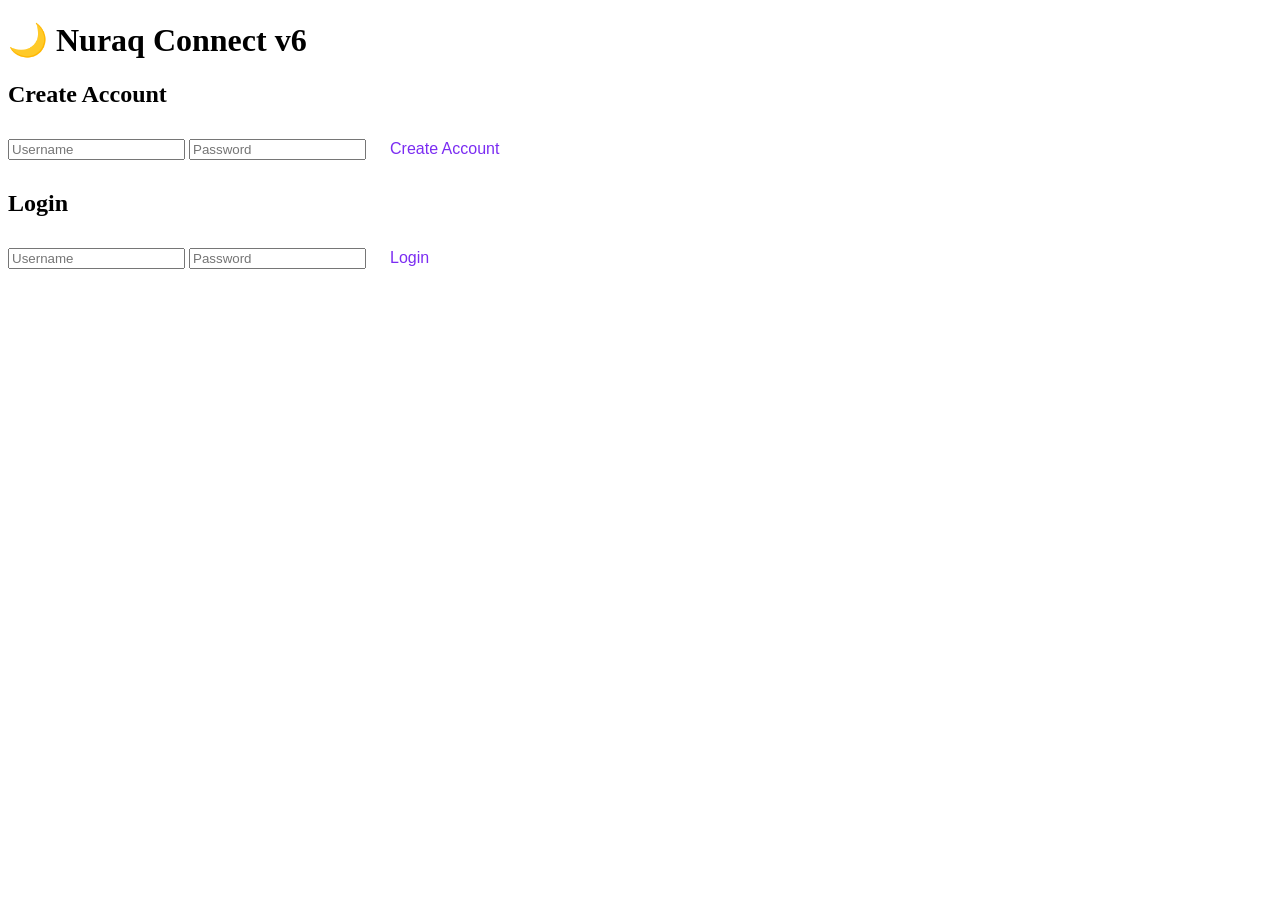
<file: Index.html>
<!DOCTYPE html>
<html>

<head>

<meta name="viewport" content="width=device-width, initial-scale=1.0">

<title>Nuraq Connect v6</title>

<link rel="stylesheet" href="style.css">

</head>


<body>


<div class="app">


<h1>🌙 Nuraq Connect v6</h1>


<section id="signupPage">

<h2>Create Account</h2>

<input id="signupUsername" placeholder="Username">

<input id="signupPassword" type="password" placeholder="Password">


<button onclick="createAccount()">
Create Account
</button>


<p id="signupMessage"></p>


</section>





<section id="loginPage">


<h2>Login</h2>


<input id="loginUsername" placeholder="Username">


<input id="loginPassword" type="password" placeholder="Password">


<button onclick="login()">
Login
</button>


<p id="loginMessage"></p>


</section>






<section id="homePage" style="display:none">


<h2>
Welcome <span id="userDisplay"></span> 🤲
</h2>



<button onclick="showHome()">
🏠 Home
</button>


<button onclick="showProfile()">
👤 Profile
</button>


<button onclick="showSearch()">
🔍 Search
</button>


<button onclick="showMembers()">
👥 Members
</button>


<button onclick="showGroups()">
👨‍👩‍👦 Groups
</button>


<button onclick="showMessages()">
💬 Chat
</button>


<button onclick="showVoice()">
🎤 Voice Recorder
</button>


<button onclick="showPosts()">
📷 Posts
</button>


<button onclick="showNotifications()">
🔔 Notifications
</button>


<button onclick="showSettings()">
⚙️ Settings
</button>



<div id="content">

</div>



</section>



</div>


<script src="script.js"></script>


</body>


</html>
</file>
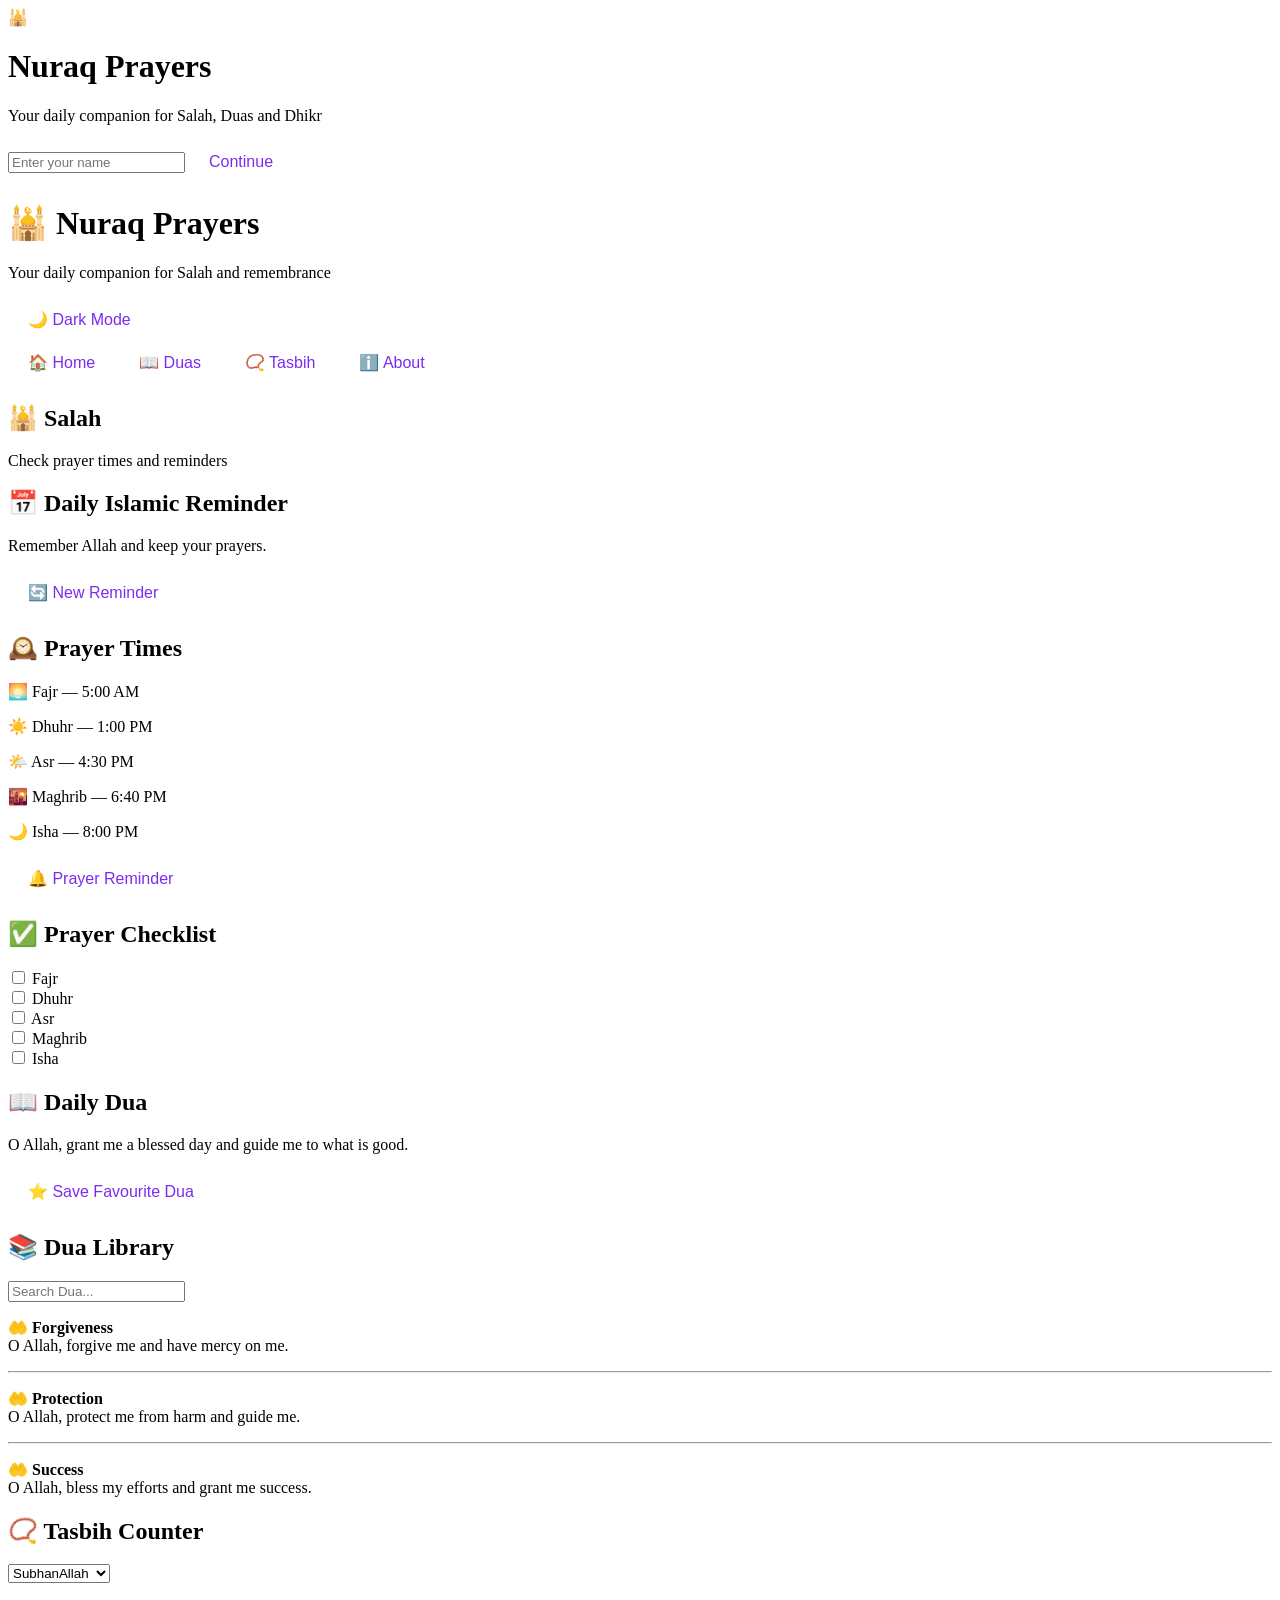
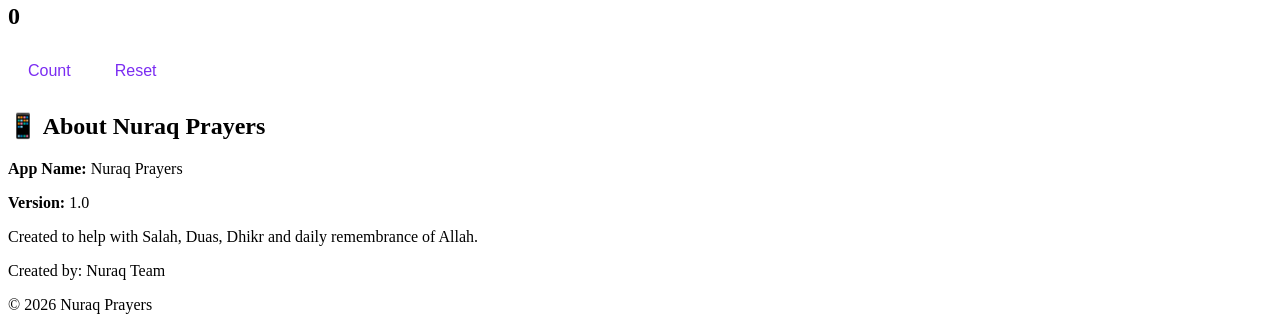
<file: index.html>
<!DOCTYPE html>
<html lang="en">

<head>
<meta charset="UTF-8">
<meta name="viewport" content="width=device-width, initial-scale=1.0">

<title>Nuraq Prayers</title>

<link rel="stylesheet" href="style.css">

</head<link rel="stylesheet" href="style.css">

<link rel="manifest" href="manifest.json">

<body>

<div id="welcomeScreen" class="card">

<div class="logo">
🕌
</div>

<h1>Nuraq Prayers</h1>

<p>
Your daily companion for Salah, Duas and Dhikr
</p>

<input 
type="text"
id="userName"
placeholder="Enter your name">

<button onclick="saveName()">
Continue
</button>

<h2 id="welcomeName"></h2>

</div>


<header>

<h1>🕌 Nuraq Prayers</h1>

<p>
Your daily companion for Salah and remembrance
</p>

<button onclick="darkMode()">
🌙 Dark Mode
</button>


<nav>

<button onclick="showHome()">
🏠 Home
</button>

<button onclick="showDuas()">
📖 Duas
</button>

<button onclick="showTasbih()">
📿 Tasbih
</button>

<button onclick="showAbout()">
ℹ️ About
</button>

</nav>

</header>


<main>

<section class="card">

<h2>🕌 Salah</h2>

<p>
Check prayer times and reminders
</p>

</section>


<section class="card">

<h2>📅 Daily Islamic Reminder</h2>

<p id="dailyReminder">
Remember Allah and keep your prayers.
</p>

<button onclick="newReminder()">
🔄 New Reminder
</button>

</section>


<section class="card">

<h2>🕰️ Prayer Times</h2>

<p>🌅 Fajr — 5:00 AM</p>
<p>☀️ Dhuhr — 1:00 PM</p>
<p>🌤️ Asr — 4:30 PM</p>
<p>🌇 Maghrib — 6:40 PM</p>
<p>🌙 Isha — 8:00 PM</p>

<button onclick="prayerReminder()">
🔔 Prayer Reminder
</button>

</section<section class="card">

<h2>✅ Prayer Checklist</h2>

<label>
<input type="checkbox"> Fajr
</label>
<br>

<label>
<input type="checkbox"> Dhuhr
</label>
<br>

<label>
<input type="checkbox"> Asr
</label>
<br>

<label>
<input type="checkbox"> Maghrib
</label>
<br>

<label>
<input type="checkbox"> Isha
</label>

</section>


<section class="card">

<h2>📖 Daily Dua</h2>

<p id="duaText">
O Allah, grant me a blessed day and guide me to what is good.
</p>

<button onclick="saveDua()">
⭐ Save Favourite Dua
</button>

<p id="savedDua"></p>

</section>


<section class="card">

<h2>📚 Dua Library</h2>

<input 
type="text" 
id="duaSearch" 
placeholder="Search Dua..."
onkeyup="searchDua()">


<div id="duaList">

<p>
🤲 <b>Forgiveness</b><br>
O Allah, forgive me and have mercy on me.
</p>

<hr>

<p>
🤲 <b>Protection</b><br>
O Allah, protect me from harm and guide me.
</p>

<hr>

<p>
🤲 <b>Success</b><br>
O Allah, bless my efforts and grant me success.
</p>

</div>

</section>


<section class="card">

<h2>📿 Tasbih Counter</h2>

<select id="tasbihType">

<option>SubhanAllah</option>
<option>Alhamdulillah</option>
<option>Allahu Akbar</option>

</select>


<h1 id="count">
0
</h1>


<button onclick="increaseTasbih()">
Count
</button>

<button onclick="resetTasbih()">
Reset
</button>

</section<section class="card">

<h2>📱 About Nuraq Prayers</h2>

<p>
<b>App Name:</b> Nuraq Prayers
</p>

<p>
<b>Version:</b> 1.0
</p>

<p>
Created to help with Salah, Duas, Dhikr and daily remembrance of Allah.
</p>

<p>
Created by: Nuraq Team
</p>

</section>


</main>


<footer>

<p>
© 2026 Nuraq Prayers
</p>

</footer>


<script src="script.js"></script>

</body>

</html>
</file>
<file: style.css>
<!DOCTYPE html>
<html>
<head>
<title>MUHAMMED NURUDEEN ABBAS</title>
<h1>MUHAMMED NURUDEEN ABBAS</h1>
</head>
<body style="background:#7B2CF2;color:white;text-align:center;font-family:Arial;padding-top:100px;">
  <h1>Nuraq</h1>
  <h2>Connect. Share. Inspire.</h2>
  <button style="padding:15px 30px;font-size:18px;border:none;border-radius:10px;background:white;color:#7B2CF2;">
    Get Started
  </button>
</body>
</html>
<<button onclick="alert('Welcome to Nuraq<button onclick="alert('Welcome to Nuraq!')" style="padding:15px 30px;font-size:18px;border:none;border-Get Started:10px;background:white;color:#7B2CF2;"><h1>Nuraq</h1>

<input type="text" placeholder="Username">

<br><br>

<input type="password" placeholder="Password">

<br><br>

<button>Login</button<body</body<button>Login</button<button onclick="alert('Welcome to Nuraq!')">Login</button<h1>Nuraq</h1>

<h2>Home</h2>

<p>Welcome to Nuraq!</p>

<textarea placeholder="What's on your mind?" rows="4" cols="30"></textarea>

<br><br>

<button>Post</button<button>Post</button><button onclick="alert('Your post has been shared!')">Post</button<h1>Nuraq</h1>

<hr>

<button>🏠 Home</button>
<button>💬 Chat</button>
<button>👤 Profile</button>

<hr>

<h2>Home Feed</h2>

<textarea placeholder="What's on your mind?" rows="4" cols="30"></textarea>

<br><br>

<button onclick="alert('Post shared!')">Post</<h1>Nuraq</h1>
<p>Welcome to Nuraq!</p>
<button>Login</button<!DOCTYPE html>
<html>
<head>
<title>Nuraq</title>
</head>

<body>

<h1>Nuraq</h1>

<p>Welcome to Nuraq!</p>

<button onclick="alert('Welcome to Nuraq!')">Login</button>

</body>
</html<html>
<head>
<title>Nuraq Home</title>
</head>

<body>

<h1>🏠 Nuraq</h1>

<h2>Home Feed</h2>

<textarea placeholder="What's on your mind?" rows="5" cols="30"></textarea>

<br><br>

<button onclick="alert('Post shared!')">Post</button>

<hr>

<p>No posts yet.</p>

</body>
</html
<hr>

<button>🏠 Home</button>
<button>👤 Profile</button>
<button>💬 Chat</button>
<button>🔔 Notifications</button>

<hr>

<h2>Home Feed</h2>

<textarea placeholder="What's on your mind?" rows="5" cols="30"></textarea>

<br><br>

<button onclick="alert('Post shared successfully!')">Post</button>

<hr>

<p>📢 Your posts will appear here.</pbody{
    background:#7B2CF2;
    color:white;
    font-family:Arial, sans-serif;
    text-align:center;
    margin:0;
    padding:20px;
}

button{
    background:white;
    color:#7B2CF2;
    padding:12px 20px;
    border:none;
    border-radius:10px;
    font-size:16px;
}

textarea{
    width:90%;
    height:100px;
    border-radius:10px;
    padding:10px;
<link rel="stylesheet" href="style.cssHTML
<h1>Nuraq</h1<button>Login</button<a href="home.html">
  <button>Login</button>
</a>
Step signup.<title>Nuraq - Sign Up</title>
</head>

<body>

<h1>Create a Nuraq Account</h1>

<input type="text" placeholder="Full Name"><br><br>

<input type="email" placeholder="Email"><br><br>

<input type="password" placeholder="Password"><br><br>

<button>Create Account</button>

<br><br>

<a href="login.html">Already have an account? Login</a>

</body>
</htmlprofiletitle>Nuraq Profile</title>
</head>

<body>

<h1>My Profile</h1>

<img src="https://via.placeholder.com/120" alt="Profile Picture">

<h2>Your Name</h2>

<p>Welcome to Nuraq!</p>

<button>Edit Profile</button>

<br><br>

<a href="home.html">Back to Home</a>

</body>
</htmlNuraq/
├── login.html
├── signup.html
├── home.html
├── profile.html
├── style.css
└── script.<!DOCTYPE html>
<html>
<head>
<title>Nuraq Home</title>
</head>

<body>

<h1>📱 Nuraq</h1>

<input type="text" placeholder="Search people...">

<hr>

<h3>Create a Post</h3>

<textarea placeholder="What's on your mind?" rows="5" cols="35"></textarea>

<br><br>

<button onclick="alert('Post shared!')">📤 Post</button>

<hr>

<h3>Recent Posts</h3>

<p><b>Abbas:</b> Welcome to Nuraq! 🎉</p>

<button>❤️ Like</button>
<button>💬 Comment</button>

</body>
</html<h1>📱 Nuraq</h1>

<input type="text" placeholder="Search people...">

<hr>

<h3>Create a Post</h3>

<textarea placeholder="What's on your mind?" rows="5" cols="35"></textarea>

<br><br>

<button>📤 Post</button>

<hr>

<h3>Recent Posts</h3>

<p><b>Abbas:</b> Welcome to Nuraq! 🎉</p>

<button>❤️ Like</button>
<button>💬 Comment</button>

<hr>

<a href="home.html">🏠 Home</a> |
<a href="chat.html">💬 Chat</a> |
<a href="profile.html">👤 Profile</a<!DOCTYPE html>
<html>
<head>
<title>Nuraq Chat</title>
</head>

<body>

<h1>💬 Nuraq Chat</h1>

<p>Chat with your friends.</p>

<input type="text" placeholder="Type a message...">

<br><br>

<button>Send</button>

<br><br>

<a href="home.html">🏠 Home</a>

</body>
</htmlNuraq/
├── login.html
├── signup.html
├── home.html
├── profile.html
├── chat.html
├── style.css
└── script.<!DOCTYPE html>
<html>
<head>
<title>Nuraq Home</title>
</head>
<body>

<h1>📱 Nuraq</h1>

<textarea id="postText" placeholder="What's on your mind?"></textarea>

<br><br>

<button onclick="addPost()">Post</button>

<hr>

<div id="feed"></div>

<script>
function addPost() {
    let text = document.getElementById("postText").value;

    if (text == "") {
        alert("Please write a post first.");
        return;
    }

    document.getElementById("feed").innerHTML =
        "<p><b>You:</b> " + text + "</p>" +
        document.getElementById("feed").innerHTML;

    document.getElementById("postText").value = "";
}
</script>

</body>
</html<h1>Nuraq</h1<button>Login</button<input type="text" placeholder="Username<!DOCTYPE html>
<html>
<head>
<title>My Profile - Nuraq</title>
</head>
<body>

<h1>👤 My Profile</h1>

<img src="https://via.placeholder.com/120" alt="Profile Picture">

<h2>Muhammed</h2>

<p>Welcome to Nuraq!</p>

<p>Posts: 0</p>
<p>Followers: 0</p>
<p>Following: 0</p>

<button>Edit Profile</button>

<br><br>

<a href="home.html">🏠 Back to Home</a>

</body>
</htmlscript.function showMessage(message) {
    alert(message);
<button onclick="showMessage('Welcome to Nuraq!')">
    Login
</button>

<script src="script.js"></script+--------------------------------+
| 📱 Nuraq                        |
| 🔍 Search...                   |
+--------------------------------+
| What's on your mind?          |
| [_______________]             |
|           [ Post ]            |
+--------------------------------+
| 👤 Muhammed                   |
| Welcome to Nuraq!             |
| ❤️ Like   💬 Comment          |
+--------------------------------+
| 🏠 Home 💬 Chat 👤 Profile     |
+--------------------------------+<!DOCTYPE html>
<html>
<head>
<title>Nuraq Home</title>
</head>
<body>

<h1>📱 Nuraq</h1>

<h3>Muhammed</h3>
<p>Welcome to Nuraq!</p>

<p id="likes">❤️ Likes: 0</p>

<button onclick="likePost()">❤️ Like</button>

<script>
let likes = 0;

function likePost() {
    likes++;
    document.getElementById("likes").innerHTML =
        "❤️ Likes: " + likes;
}
</script>

</body>
</html<!DOCTYPE html>
<html>
<head>
<title>Nuraq</title>
</head>
<body>

<h1>📱 Nuraq</h1>

<h2>Welcome, Muhammed!</h2>

<p>My first post on Nuraq.</p>

<input id="comment" type="text" placeholder="Write a comment">

<button onclick="addComment()">Comment</button>

<div id="comments"></div>

<script>
function addComment() {
  let text = document.getElementById("comment").value;

  if (text === "") {
    alert("Please write a comment.");
    return;
  }

  document.getElementById("comments").innerHTML +=
    "<p>💬 " + text + "</p>";

  document.getElementById("comment").value = "";
}
</script>

</body>
</html<!DOCTYPE html>
<html>
<head>
<title>Nuraq</title>
<style>
body{font-family:Arial;padding:20px;}
.post{
border:1px solid #ccc;
padding:10px;
margin:10px 0;
border-radius:10px;
}
</style>
</head>
<body>

<h1>📱 Nuraq</h1>

<div class="post">
<h3>Muhammed</h3>
<p>Welcome to Nuraq! This is my first post.</p>
<button>❤️ Like</button>
<button>💬 Comment</button>
</div>

<div class="post">
<h3>Friend</h3>
<p>Hello everyone! Welcome to Nuraq.</p>
<button>❤️ Like</button>
<button>💬 Comment</button>
</div>

</body>
</htmlNuraq/
│
├── css/
│   └── style.css
│
├── js/
│   └── script.js
│
├── images/
│
├── pages/
│   ├── login.html
│   ├── signup.html
│   ├── home.html
│   ├── profile.html
│   └── chat.html
│
└── index.<h1>📱 Nuraq</h1>

<hr>

<a href="home.html">🏠 Home</a> |
<a href="profile.html">👤 Profile</a> |
<a href="chat.html">💬 Chat</a> |
<a href="signup.html">📝 Sign Up</a>

<hr>

<h2>Home Feed</h2>

<textarea placeholder="What's on your mind?"></textarea>

<br><br>

<button>📤 Post</button>

<hr>

<div>
<h3>Muhammed</h3>
<p>Welcome to Nuraq!</p>
<button>❤️ Like</button>
<button>💬 Comment</button>
</divindex.html
login.html
signup.html
home.html
profile.html
chat.html
style.css
script.<!DOCTYPE html>
<html>
<head>
  <title>Nuraq</title>
</head>
<body style="text-align:center;font-family:Arial;padding-top:100px;">

<h1>📱 Nuraq</h1>

<p>Connect. Share. Inspire.</p>

<a href="login.html">
  <button>Get Started</button>
</a>

</body>
</htmlindex.html
      ↓
login.html
      ↓
home.html
      ↓
profile.html
      ↓
chat.settings.<!DOCTYPE html>
<html>
<head>
<title>Nuraq Settings</title>
</head>
<body>

<h1>⚙️ Settings</h1>

<p>🌙 Dark Mode</p>
<button>Turn On</button>

<p>🔒 Privacy</p>
<button>Privacy Settings</button>

<p>🚪 Logout</p>
<button>Logout</button>

<br><br>

<a href="home.html">🏠 Back to Home</a>

</body>
</imagesNuraq/
├── assets/
│   └── images/
├── index.html
├── login.html
├── signup.html
├── home.html
├── profile.html
├── chat.html
├── settings.html
├── style.css
└── script.body{
    margin:0;
    padding:20px;
    font-family:Arial, sans-serif;
    background:#7B2CF2;
    color:white;
}

h1{
    text-align:center;
}

button{
    background:white;
    color:#7B2CF2;
    border:none;
    padding:12px 20px;
    border-radius:10px;
    font-size:16px;
    cursor:pointer;
}

input, textarea{
    width:100%;
    padding:10px;
    margin:10px 0;
    border-radius:8px;
    border:none;
}

.card{
    background:white;
    color:black;
    padding:15px;
    border-radius:12px;
    margin-top:20px;
}<link rel="stylesheet" href="style.css<!DOCTYPE html>
<html>
<head>
  <title>Nuraq Login</title>
</head>
<body>

<h1>Nuraq Login</h1>

<input id="username" type="text" placeholder="Username">
<br><br>

<input id="password" type="password" placeholder="Password">
<br><br>

<button onclick="login()">Login</button>

<script>
function login() {
  let username = document.getElementById("username").value;
  let password = document.getElementById("password").value;

  if (username === "admin" && password === "1234") {
    window.location.href = "home.html";
  } else {
    alert("Wrong username or password");
  }
}
</script>

</body>
</htmlindex.html
      ↓
login.html
      ↓
home.html
      ↓
profile.html
      ↓
chat.html
      ↓
settings.<hr>

<a href="profile.html">👤 Profile</a><br><br>

<a href="chat.html">💬 Chat</a><br><br>

<a href="settings.html">⚙️ Settings</aabout.<!DOCTYPE html>
<html>
<head>
  <title>About Nuraq</title>
</head>
<body>

<h1>About Nuraq</h1>

<p>Nuraq is a social media platform where people can connect, share ideas, chat with friends, and inspire others.</p>

<a href="home.html">Back to Home</a>

</body>
</html<!DOCTYPE html>
<html>
<head>
<title>Nuraq</title>
<style>
body{
  background:#7B2CF2;
  color:white;
  font-family:Arial;
  display:flex;
  justify-content:center;
  align-items:center;
  height:100vh;
  margin:0;
  text-align:center;
}
button{
  padding:15px 30px;
  font-size:18px;
  border:none;
  border-radius:10px;
}
</style>
</head>
<body>

<div>
  <h1>💜 Nuraq</h1>
  <p>Connect. Share. Inspire.</p>

  <br>

  <a href="login.html">
    <button>Get Started</button>
  </a>
</div>

</body>
</html<!DOCTYPE html>
<html>
<head>
<title>Nuraq Login</title>
</head>
<body>

<h1>Nuraq Login</h1>

<input id="username" type="text" placeholder="Enter your name">
<br><br>

<button onclick="login()">Login</button>

<script>
function login() {
  let username = document.getElementById("username").value;

  if (username === "") {
    alert("Please enter your name.");
    return;
  }

  localStorage.setItem("username", username);
  window.location.href = "home.html";
}
</script>

</body>
</html<h2 id="welcome"></h2>

<script>
document.getElementById("welcome").innerHTML =
"Welcome, " + localStorage.getItem("username") + "!";
</script<!DOCTYPE html>
<html>
<head>
<title>Nuraq Home</title>
</head>
<body>

<h1>📱 Nuraq</h1>

<h2>Home Feed</h2>

<textarea id="post" placeholder="What's on your mind?"></textarea>

<br><br>

<button onclick="postMessage()">Post</button>

<hr>

<div id="feed"></div>

<script>
function postMessage() {
  let text = document.getElementById("post").value;

  if (text === "") {
    alert("Write something first!");
    return;
  }

  document.getElementById("feed").innerHTML =
    "<p><b>You:</b> " + text + "</p>" +
    document.getElementById("feed").innerHTML;

  document.getElementById("post").value = "";
}
</script>

</body>
</html<!DOCTYPE html>
<html>
<head>
<title>Nuraq Profile</title>
</head>
<body>

<h1>👤 My Profile</h1>

<h2 id="name">User</h2>

<p>Posts: 0</p>
<p>Followers: 0</p>
<p>Following: 0</p>

<button>Edit Profile</button>

<br><br>

<a href="home.html">🏠 Back to Home</a>

<script>
document.getElementById("name").innerHTML =
localStorage.getItem("username") || "User";
</script>

</body>
</html<!DOCTYPE html>
<html>
<head>
<title>Nuraq Profile</title>
</head>
<body>

<h1>👤 My Profile</h1>

<input type="file" id="photo">

<br><br>

<img id="preview" width="150">

<script>
document.getElementById("photo").onchange = function(event) {
  let file = event.target.files[0];
  if (file) {
    document.getElementById("preview").src =
      URL.createObjectURL(file);
  }
};
</script>

</body>
</html<h1>Nuraq</h1><p>Hello</p<button>Login</button<input type="textlesson1.<!DOCTYPE html>
<html>
<head>
<title>Lesson 1</title>
</head>
<body>

<h1>My Name is Muhammed</h1>

<p>I am building Nuraq.</p>

<input type="text" placeholder="Enter your name">

<br><br>

<button>Click Me</button>

</body>
</htmlbody {
  background: #7B2CF2;
  color: white;
  font-family: Arial, sans-serif;
  margin: 0;
  padding: 20px;
}

.container {
  max-width: 400px;
  margin: auto;
}

button {
  width: 100%;
  padding: 12px;
  background: white;
  color: #7B2CF2;
  border: none;
  border-radius: 10px;
  font-size: 16px;
}

input, textarea {
  width: 100%;
  padding: 10px;
  margin: 10px 0;
  border-radius: 10px;
<link rel="stylesheet" href="style.cssfunction showMessage() {
    alert("Welcome to Nuraq!");
<script src="script.js"></script>

<button onclick="showMessage()">Test JavaScript</button<h1>📱 Nuraq</h1>

<nav>
  <a href="home.html">🏠 Home</a> |
  <a href="profile.html">👤 Profile</a> |
  <a href="chat.html">💬 Chat</a> |
  <a href="settings.html">⚙️ Settings</a>
</nav>

<hr>

<h2>Home Feed</h2>

<textarea placeholder="What's on your mind?"></textarea>

<br><br>

<button>📤 Post</button>

<hr>

<div>
  <h3>Muhammed</h3>
  <p>Welcome to Nuraq! This is my first post.</p>
  <button>❤️ Like</button>
  <button>💬 Comment</button>
</div<!DOCTYPE html>
<html>
<head>
<title>Nuraq Home</title>
</head>
<body>

<h1>📱 Nuraq</h1>

<textarea id="post" placeholder="What's on your mind?"></textarea>

<br><br>

<button onclick="addPost()">Post</button>

<hr>

<div id="feed"></div>

<script>
function addPost() {
  let post = document.getElementById("post").value;

  if (post.trim() === "") {
    alert("Please write something.");
    return;
  }

  let feed = document.getElementById("feed");

  feed.innerHTML =
    "<div style='border:1px solid #ccc;padding:10px;margin:10px 0;border-radius:10px;'>" +
    "<b>Muhammed</b><br>" +
    post +
    "<br><br>" +
    "<button>❤️ Like</button> " +
    "<button>💬 Comment</button>" +
    "</div>" + feed.innerHTML;

  document.getElementById("post").value = "";
}
</script>

</body>
</htmlfeed.innerHTML =
  "<div style='border:1px solid #ccc;padding:10px;margin:10px 0;border-radius:10px;'>" +
  "<b>Muhammed</b><br>" +
  post +
  "<br><br>" +
  "<button>❤️ Like</button> " +
  "<button>💬 Comment</button> " +
  "<a href='profile.html'><button>👤 View Profile</button></a>" +
  "</div>" + feed.innerHTML<script>
let posts = JSON.parse(localStorage.getItem("posts")) || [];

function showPosts() {
  let feed = document.getElementById("feed");
  feed.innerHTML = "";

  for (let i = posts.length - 1; i >= 0; i--) {
    feed.innerHTML += "<div style='border:1px solid #ccc;padding:10px;margin:10px 0;border-radius:10px;'><b>Muhammed</b><br>" + posts[i] + "</div>";
  }
}

function addPost() {
  let post = document.getElementById("post").value;

  if (post.trim() === "") {
    alert("Write a post first.");
    return;
  }

  posts.push(post);
  localStorage.setItem("posts", JSON.stringify(posts));

  document.getElementById("post").value = "";
  showPosts();
}

showPosts();
</📁 Nuraq
├── index.html
├── login.html
├── signup.html
├── home.html
├── profile.html
├── chat.html
├── settings.html
├── style.css
└── script.<!DOCTYPE html>
<html>
<head>
<title>Nuraq Profile</title>
<link rel="stylesheet" href="style.css">
</head>
<body>

<h1>👤 My Profile</h1>

<img src="https://via.placeholder.com/120" alt="Profile Picture">

<h2 id="username">Muhammed</h2>

<p>Posts: 0</p>
<p>Followers: 0</p>
<p>Following: 0</p>

<button>Edit Profile</button>

<br><br>

<a href="home.html">🏠 Home</a>

<script>
let name = localStorage.getItem("username");
if (name) {
  document.getElementById("username").textContent = name;
}
</script>

</body>
</htmlfunction logout() {
    localStorage.removeItem("username");
    window.location.href = "login.html";
<button onclick="logout()">🚪 Logout</button>

<script src="script.js"></scriptNuraq/
├── index.html
├── login.html
├── signup.html
├── home.html
├── profile.html
├── chat.html
├── settings.html
├── style.css
└── script.<!DOCTYPE html>
<html>
<head>
  <title>Nuraq</title>
  <link rel="stylesheet" href="style.css">
</head>
<body>

<div class="container">
  <h1>💜 Nuraq</h1>
  <p>Connect. Share. Inspire.</p>

  <a href="login.html">
    <button>Get Started</button>
  </a>
</div>

</body>
</html<!DOCTYPE html>
<html>
<head>
  <title>Nuraq</title>
  <link rel="stylesheet" href="style.css">
</head>
<body>

<div class="container">
  <h1>💜 Nuraq</h1>
  <p>Connect. Share. Inspire.</p>

  <a href="login.html">
    <button>Get Started</button>
  </a>
</div>

</body>
</htmlbody {
  background: #7B2CF2;
  color: white;
  font-family: Arial, sans-serif;
  display: flex;
  justify-content: center;
  align-items: center;
  height: 100vh;
  margin: 0;
}

.container {
  text-align: center;
}

button {
  background: white;
  color: #7B2CF2;
  padding: 12px 24px;
  border: none;
  border-radius: 10px;
  font-size: 16px;
<!DOCTYPE html>
<html>
<head>
  <title>Nuraq Login</title>
  <link rel="stylesheet" href="style.css">
</head>
<body>

<div class="container">
  <h1>Login</h1>

  <input id="username" type="text" placeholder="Username"><br><br>

  <input id="password" type="password" placeholder="Password"><br><br>

  <button onclick="login()">Login</button>

  <br><br>

  <a href="signup.html">Create a new account</a>
</div>

<script src="script.js"></script>

</body>
</htmlfunction login() {
  let username = document.getElementById("username").value;

  if (username === "") {
    alert("Please enter your username.");
    return;
  }

  localStorage.setItem("username", username);
  window.location.href = "home.html";
<!DOCTYPE html>
<html>
<head>
  <title>Nuraq Home</title>
  <link rel="stylesheet" href="style.css">
</head>
<body>

<div class="container">

<h1>📱 Nuraq</h1>

<h2 id="welcome"></h2>

<textarea id="post" placeholder="What's on your mind?"></textarea>

<br><br>

<button onclick="addPost()">Post</button>

<hr>

<div id="feed"></div>

</div>

<script src="script.js"></script>

<script>
document.getElementById("welcome").textContent =
"Welcome, " + (localStorage.getItem("username") || "Guest") + "!";
</script>

</body>
</htmlfunction addPost() {
  let post = document.getElementById("post").value;

  if (post.trim() === "") {
    alert("Please write something first.");
    return;
  }

  let feed = document.getElementById("feed");

  feed.innerHTML =
    "<div style='border:1px solid #ccc;padding:10px;margin:10px 0;border-radius:10px;'>" +
    "<b>" + localStorage.getItem("username") + "</b><br>" +
    post +
    "</div>" + feed.innerHTML;

  document.getElementById("post").value = "";
<!DOCTYPE html>
<html>
<head>
  <title>My Profile - Nuraq</title>
  <link rel="stylesheet" href="style.css">
</head>
<body>

<div class="container">

<h1>👤 My Profile</h1>

<h2 id="name"></h2>

<p>Posts: 0</p>
<p>Followers: 0</p>
<p>Following: 0</p>

<button onclick="window.location.href='home.html'">
🏠 Back to Home
</button>

</div>

<script>
document.getElementById("name").textContent =
localStorage.getItem("username") || "Guest";
</script>

</body>
</html<!DOCTYPE html>
<html>
<head>
  <title>Nuraq Chat</title>
  <link rel="stylesheet" href="style.css">
</head>
<body>

<div class="container">

<h1>💬 Nuraq Chat</h1>

<div id="messages">
  <p><b>Friend:</b> Welcome to Nuraq!</p>
</div>

<input type="text" id="message" placeholder="Type a message">

<br><br>

<button onclick="sendMessage()">Send</button>

<br><br>

<a href="home.html">🏠 Home</a>

</div>

<script>
function sendMessage() {
  let message = document.getElementById("message").value;

  if (message.trim() === "") {
    alert("Please type a message.");
    return;
  }

  document.getElementById("messages").innerHTML +=
    "<p><b>You:</b> " + message + "</p>";

  document.getElementById("message").value = "";
}
</script>

</body>
</html<!DOCTYPE html>
<html>
<head>
  <title>Nuraq Settings</title>
  <link rel="stylesheet" href="style.css">
</head>
<body>

<div class="container">

<h1>⚙️ Settings</h1>

<button onclick="logout()">🚪 Logout</button>

<br><br>

<a href="home.html">🏠 Back to Home</a>

</div>

<script src="script.js"></script>

</body>
</htmlfunction logout() {
  localStorage.removeItem("username");
  window.location.href = "login.html";
<hr>

<a href="home.html">
  <button>🏠 Home</button>
</a>

<a href="profile.html">
  <button>👤 Profile</button>
</a>

<a href="chat.html">
  <button>💬 Chat</button>
</a>

<a href="settings.html">
  <button>⚙️ Settings</button>
</a<!DOCTYPE html>
<html>
<head>
  <title>Nuraq Sign Up</title>
  <link rel="stylesheet" href="style.css">
</head>
<body>

<div class="container">

<h1>Create a Nuraq Account</h1>

<input id="newUsername" type="text" placeholder="Choose a username">

<br><br>

<input id="newPassword" type="password" placeholder="Choose a password">

<br><br>

<button onclick="signup()">Create Account</button>

<br><br>

<a href="login.html">Already have an account? Login</a>

</div>

<script>
function signup() {
  let username = document.getElementById("newUsername").value;
  let password = document.getElementById("newPassword").value;

  if (username === "" || password === "") {
    alert("Please fill in all fields.");
    return;
  }

  localStorage.setItem("username", username);
  localStorage.setItem("password", password);

  alert("Account created successfully!");
  window.location.href = "login.html";
}
</script>

</body>
</htmlbody {
  margin: 0;
  font-family: Arial, sans-serif;
  background: #f2f2f2;
}

.header {
  background: #7B2CF2;
  color: white;
  padding: 15px;
  text-align: center;
  font-size: 24px;
}

.container {
  max-width: 500px;
  margin: 20px auto;
  padding: 15px;
}

.card {
  background: white;
  padding: 15px;
  margin-top: 15px;
  border-radius: 10px;
}

button {
  background: #7B2CF2;
  color: white;
  border: none;
  padding: 10px 15px;
  border-radius: 8px;
}

input,
textarea {
  width: 100%;
  padding: 10px;
  margin: 10px 0;
  border-radius: 8px;
<input type="file" id="photofunction addPost() {
  let post = document.getElementById("post").value;
  let photo = document.getElementById("photo").files[0];

  if (post.trim() === "") {
    alert("Write a post first.");
    return;
  }

  let feed = document.getElementById("feed");

  let image = "";
  if (photo) {
    image = "<img src='" + URL.createObjectURL(photo) + "' width='200'><br>";
  }

  feed.innerHTML =
    "<div class='card'>" +
    "<b>" + localStorage.getItem("username") + "</b><br>" +
    image +
    post +
    "<br><br><button>❤️ Like</button> <button>💬 Comment</button>" +
    "</div>" + feed.innerHTML;

  document.getElementById("post").value = "";
  document.getElementById("photo").value = "";
function like(button) {
  let count = button.getAttribute("data-likes") || 0;
  count++;
  button.setAttribute("data-likes", count);
  button.innerHTML = "❤️ Like (" + count + ")";
<button>❤️ Like</button<button data-likes="0" onclick="like(this)">❤️ Like (0)</buttonfunction comment() {
  let text = prompt("Write your comment:");

  if (text && text.trim() !== "") {
    alert("Your comment: " + text);
  }
<button onclick="comment()">💬 Comment</buttonfunction comment(button) {
  let text = prompt("Write your comment:");

  if (!text || text.trim() === "") {
    return;
  }

  let comments = button.nextElementSibling;
  comments.innerHTML += "<p>💬 " + text + "</p>";
<button data-likes="0" onclick="like(this)">❤️ Like (0)</button>

<button onclick="comment(this)">💬 Comment</button>

<div></div<input type="text" id="search" placeholder="Search posts..." onkeyup="searchPostsfunction searchPosts() {
  let input = document.getElementById("search").value.toLowerCase();
  let posts = document.getElementsByClassName("card");

  for (let i = 0; i < posts.length; i++) {
    if (posts[i].textContent.toLowerCase().includes(input)) {
      posts[i].style.display = "block";
    } else {
      posts[i].style.display = "none";
    }
  }
<button onclick="showNotifications()">🔔 Notifications</button>

<p id="notification"></pfunction showNotifications() {
  document.getElementById("notification").innerHTML =
    "🎉 Welcome back to Nuraq! You have no new notifications.";
<hr>

<h2>👥 Friends</h2>

<ul id="friends">
  <li>Ali</li>
  <li>Aisha</li>
  <li>Fatima</li>
</ul>

<input type="text" id="friendName" placeholder="Friend's name">

<button onclick="addFriend()">Add Friend</button>function addFriend() {
  let name = document.getElementById("friendName").value;

  if (name.trim() === "") {
    alert("Enter a friend's name.");
    return;
  }

  let list = document.getElementById("friends");
  list.innerHTML += "<li>" + name + "</li>";

  document.getElementById("friendName").value = "";
<hr>

<div class="bottom-nav">
  <a href="home.html">🏠 Home</a> |
  <a href="chat.html">💬 Chat</a> |
  <a href="profile.html">👤 Profile</a> |
  <a href="settings.html">⚙️ Settings</a>
</div>.bottom-nav {
  position: fixed;
  bottom: 0;
  left: 0;
  width: 100%;
  background: #7B2CF2;
  color: white;
  text-align: center;
  padding: 15px 0;
}

.bottom-nav a {
  color: white;
  text-decoration: none;
  margin: 0 10px;
<div class="header">
  <h1>💜 Nuraq</h1>
  <p>Connect. Share. Inspire.</p>
</div.header {
  background: #7B2CF2;
  color: white;
  text-align: center;
  padding: 20px;
  border-radius: 0 0 15px 15px;
}

.header h1 {
  margin: 0;
}

.header p {
  margin: 5px 0 0;
<nav>
  <a href="home.html">🏠 Home</a> |
  <a href="profile.html">👤 Profile</a> |
  <a href="chat.html">💬 Chat</a> |
  <a href="settings.html">⚙️ Settings</a>
</nav>

<hrnav {
  background: #7B2CF2;
  padding: 10px;
  text-align: center;
}

nav a {
  color: white;
  text-decoration: none;
  margin: 0 10px;
  font-weight: bold;
<h2>👤 My Profile</h2>

<input type="file" id="photo">

<br><br>

<img id="profilePic" width="150" height="150" style="border-radius:50%; border:3px solid #7B2CF2<script>
document.getElementById("photo").addEventListener("change", function(event) {
  const file = event.target.files[0];

  if (file) {
    const reader = new FileReader();

    reader.onload = function(e) {
      document.getElementById("profilePic").src = e.target.result;
      localStorage.setItem("profilePicture", e.target.result);
    };

    reader.readAsDataURL(file);
  }
});

const savedPicture = localStorage.getItem("profilePicture");
if (savedPicture) {
  document.getElementById("profilePic").src = savedPicture;
}
</script<h2>🔍 Search Users</h2>

<input type="text" id="searchUser" placeholder="Search for a user..." onkeyup="searchUsers()">

<ul id="userList">
  <li>Muhammed</li>
  <li>Ali</li>
  <li>Aisha</li>
  <li>Fatima</li>
</ulfunction searchUsers() {
  let input = document.getElementById("searchUser").value.toLowerCase();
  let users = document.getElementById("userList").getElementsByTagName("li");

  for (let i = 0; i < users.length; i++) {
    if (users[i].textContent.toLowerCase().includes(input)) {
      users[i].style.display = "";
    } else {
      users[i].style.display = "none";
    }
  }
<p id="followStatus">Not following</p>

<button onclick="followUser()" id="followButton">
Follow
</button<script>
function followUser() {
  const status = document.getElementById("followStatus");
  const button = document.getElementById("followButton");

  if (button.textContent === "Follow") {
    status.textContent = "Following";
    button.textContent = "Unfollow";
  } else {
    status.textContent = "Not following";
    button.textContent = "Follow";
  }
}
</script<h2 id="profileName">Muhammed</h2>

<button onclick="editProfile()">✏️ Edit Name</button<script>
let savedName = localStorage.getItem("profileName");
if (savedName) {
  document.getElementById("profileName").textContent = savedName;
}

function editProfile() {
  let newName = prompt("Enter your new name:");

  if (newName && newName.trim() !== "") {
    document.getElementById("profileName").textContent = newName;
    localStorage.setItem("profileName", newName);
  }
}
</script<div class="card">
  <b>" + localStorage.getItem("username") + "</b><br>
  " + post + "
  <br><br>

  <button data-likes="0" onclick="like(this)">❤️ Like (0)</button>
  <button onclick="comment(this)">💬 Comment</button>
  <button onclick="deletePost(this)">🗑️ Delete</button>

  <div></div>
</divfunction deletePost(button) {
  button.parentElement.remove();
let time = new Date().toLocaleString<div class="card">
  <b>" + localStorage.getItem("username") + "</b><br>
  <small>" + time + "</small><br><br>
  " + post + "
</divMuhammed
07/06/2026, 5:30 PM

Hello everyonefunction editPost(button) {
  let postText = button.parentElement.querySelector(".post-text");
  let newText = prompt("Edit your post:", postText.textContent);

  if (newText && newText.trim() !== "") {
    postText.textContent = newText;
  }
<div class="card">
  <b>" + localStorage.getItem("username") + "</b><br>
  <small>" + time + "</small><br><br>

  <p class="post-text">" + post + "</p>

  <button data-likes="0" onclick="like(this)">❤️ Like (0)</button>
  <button onclick="comment(this)">💬 Comment</button>
  <button onclick="editPost(this)">✏️ Edit</button>
  <button onclick="deletePost(this)">🗑️ Delete</button>

  <div></div>
</divfunction editPost(button) {
  let postText = button.parentElement.querySelector(".post-text");
  let newText = prompt("Edit your post:", postText.textContent);

  if (newText && newText.trim() !== "") {
    postText.textContent = newText;

    // Later we'll save this to storage
    alert("Post updated successfully!");
  }
<!DOCTYPE html>
<html>
<head>
<title>Nuraq Logo</title>
<style>
body{
display:flex;
justify-content:center;
align-items:center;
height:100vh;
background:#7B2CF2;
margin:0;
font-family:Arial;
}
.logo{
font-size:48px;
font-weight:bold;
color:white;
}
</style>
</head>
<body>

<div class="logo">💜 Nuraq</div>

</body>
</html><button onclick="toggleDarkMode()">🌙 Dark Mode</buttonfunction toggleDarkMode() {
  document.body.classList.toggle("dark-mode");
.dark-mode {
  background-color: #121212;
  color: white;
}

.dark-mode .card {
  background-color: #1e1e1e;
  color: white;
<h3>My Bio</h3>

<textarea id="bio" placeholder="Write something about yourself..."></textarea>

<br><br>

<button onclick="saveBio()">💾 Save Bio</button>

<p id="showBio"></p<script>
function saveBio() {
  let bio = document.getElementById("bio").value;

  localStorage.setItem("bio", bio);
  document.getElementById("showBio").textContent = bio;
}

let savedBio = localStorage.getItem("bio");
if (savedBio) {
  document.getElementById("showBio").textContent = savedBio;
  document.getElementById("bio").value = savedBio;
}
</script<div style="display:flex;align-items:center;gap:10px;">
  <img id="navProfilePic" width="40" height="40" style="border-radius:50%;">
  <span id="navUsername"></span>
</div<script>
document.getElementById("navUsername").textContent =
  localStorage.getItem("username") || "Guest";

const picture = localStorage.getItem("profilePicture");
if (picture) {
  document.getElementById("navProfilePic").src = picture;
}
</script<h2 id="welcome"></h2>

<p>Posts: <span id="postCount">0</span></plet postCount = 0postCount++;
document.getElementById("postCount").textContent = postCountabout.<!DOCTYPE html>
<html>
<head>
  <title>Nuraq</title>
  <meta http-equiv="refresh" content="3;url=index.html">
  <style>
    body{
      margin:0;
      display:flex;
      justify-content:center;
      align-items:center;
      height:100vh;
      background:#7B2CF2;
      color:white;
      font-family:Arial,sans-serif;
      text-align:center;
    }
  </style>
</head>
<body>

<div>
  <h1>💜 Nuraq</h1>
  <p>Connect. Share. Inspire.</p>
  <p>Loading...</p>
</div>

</body>
</html<!DOCTYPE html>
<html>
<head>
  <title>My First Page</title>
</head>
<body>
  <h1>Hello, Muhammed!</h1>
  <p>Welcome to Nuraq.</p>
</body>
</html<h1>This is Heading 1</h1>
<h2>This is Heading 2</h2>
<h3>This is Heading 3</h3>
<h4>This is Heading 4</h4>
<h5>This is Heading 5</h5>
<h6>This is Heading 6</h6<p>I am learning HTML.</p<p>Hello<br>Welcome to Nuraq</p<img src="profile.jpg" alt="My Profile Picture" width="150<a href="home.html">Go to Home</a<button>Click Me</button<ul>
  <li>Home</li>
  <li>Profile</li>
  <li>Chat</li>
  <li>Settings</li>
</ul<ol>
  <li>Sign Up</li>
  <li>Log In</li>
  <li>Create a Post</li>
</ol<table border="1">
  <tr>
    <th>Name</th>
    <th>Age</th>
  </tr>
  <tr>
    <td>Muhammed</td>
    <td>23</td>
  </tr>
</table<form>
  <label>Username:</label><br>
  <input type="text" placeholder="Enter your username"><br><br>

  <label>Password:</label><br>
  <input type="password" placeholder="Enter your password"><br><br>

  <button type="submit">Login</button>
</form<img src="photo.jpg" alt="My Photo" width="200<audio controls>
  <source src="song.mp3" type="audio/mpeg">
  Your browser does not support audio.
</audio<video width="300" controls>
  <source src="video.mp4" type="video/mp4">
  Your browser does not support video.
</video<div>
  <h1>Nuraq</h1>
  <p>Connect. Share. Inspire.</p>
</div<header>
  <h1>Nuraq</h1>
</header>

<div>
  <h2>Home Feed</h2>
  <p>Welcome to Nuraq!</p>
</div>

<footer>
  <p>© 2026 Nuraq</p>
</footer<header>
  <h1>Nuraq</h1>
</header>

<nav>
  <a href="#">Home</a>
  <a href="#">Profile</a>
  <a href="#">Chat</a>
</nav>

<main>
  <article>
    <h2>My First Post</h2>
    <p>Welcome to Nuraq!</p>
  </article>
</main>

<footer>
  <p>© 2026 Nuraq</p>
</footer<form>
  <label>Full Name</label><br>
  <input type="text"><br><br>

  <label>Email</label><br>
  <input type="email"><br><br>

  <label>Date of Birth</label><br>
  <input type="date"><br><br>

  <label>Password</label><br>
  <input type="password"><br><br>

  <button type="submit">Register</button>
</form<input type="checkbox"> I agree to the <input type="radio" name="gender"> Male
<input type="radio" name="gender"> <select>
  <option>Nigeria</option>
  <option>Ghana</option>
  <option>Niger</option>
</select<!DOCTYPE html>
<html>
<head>
  <title>Nuraq</title>
</head>
<body>

<header>
  <h1>💜 Nuraq</h1>
</header>

<nav>
  <a href="#">Home</a> |
  <a href="#">Profile</a> |
  <a href="#">Chat</a> |
  <a href="#">Settings</a>
</nav>

<main>
  <h2>Welcome!</h2>
  <p>This is my social media app.</p>

  <img src="photo.jpg" alt="Profile Photo" width="150">

  <h3>Contact Form</h3>

  <form>
    <input type="text" placeholder="Your Name"><br><br>
    <input type="email" placeholder="Your Email"><br><br>
    <button>Send</button>
  </form>
</main>

<footer>
  <p>© 2026 Nuraq</p>
</footer>

</body>
</htmlstyle.<link rel="stylesheet" href="style.cssbody {
  background-color: #f5f5f5;
  font-family: Arial, sans-serif;
}

h1 {
  color: purple;
  text-align: center;
}

p {
  color: #333333;
  font-size: 18px;
}

button {
  background-color: purple;
  color: white;
  padding: 10px 20px;
  border: none;
  border-radius: 8px;
h1 {
  color: blue;
}

p {
  color: green;
body {
  background-color: #f0f0f0;
img {
  border: 3px solid purple;
}

button {
  border: 2px solid black;
button {
  border-radius: 10px;
}

img {
  border-radius: 50%;
body {
  margin: 0;
  padding: 20px;
  font-family: Arial, sans-serif;
  background: #7B2CF2;
}

.card {
  background: white;
  padding: 15px;
  margin: 20px 0;
  border-radius: 10px;
}

button {
  margin: 5px;
  padding: 10px 15px;
  border-radius: 8px;
.card {
  background: white;
  margin: 20px;
  padding: 20px;
  border-radius: 12px;
}

h1 {
  margin-bottom: 15px;
}

button {
  padding: 12px 20px;
  margin: 5px;
.navbar {
  display: flex;
  justify-content: space-between;
  align-items: center;
  background: #7B2CF2;
  padding: 15px;
<div class="navbar">
  <span>💜 Nuraq</span>
  <button>Menu</button>
</div.buttons {
  display: flex;
  gap: 10px;
<div class="buttons">
  <button>❤️ Like</button>
  <button>💬 Comment</button>
  <button>📤 Share</button>
</divp {
  color: blue;
.mytext {
  color: red;
<p class="mytext">Hello</p#title {
  color: green;
<h1 id="title">Welcome</h1<h1>My Page</h1>

<p class="first">This is paragraph one</p>
<p>This is paragraph two</ph1 {
  color: green;
}

.first {
  color: red;
}

p {
  color: blue;
body {
  background-color: lightgray;
  font-family: Arial;
}

h1 {
  color: darkblue;
body {
  background-color: #f2f2f2;
  font-family: Arial;
h1 {
  color: darkblue;
  text-align: center;
.box {
  background-color: white;
  padding: 20px;
  margin: 20px;
  border-radius: 10px;
<div class="box">
  <h1>My Website</h1>
  <p>Hello welcome to my page</p>
</div<div class="box">
  <h1>My Website</h1>
  <p>Hello world</p>
</divbody {
  background-color: #f2f2f2;
  font-family: Arial;
}

.box {
  background-color: white;
  padding: 20px;
  margin: 20px;
  border-radius: 10px;
}

h1 {
  text-align: center;
<button class="btn">Click Me</button.btn {
  background-color: blue;
  color: white;
  padding: 10px 20px;
  border: none;
  border-radius: 5px;
  cursor: pointer;
.btn:hover {
  background-color: darkblue;
<div class="container">
  <div class="box">Box 1</div>
  <div class="box">Box 2</div>
  <div class="box">Box 3</div>
</div.container {
  display: flex;
  gap: 10px;
.box {
  background-color: white;
  padding: 20px;
  border-radius: 10px;
  flex: 1;
  text-align: center;
<div class="navbar">
  <h2>MySite</h2>

  <div class="menu">
    <a href="#">Home</a>
    <a href="#">About</a>
    <a href="#">Contact</a>
  </div>
</div.navbar {
  display: flex;
  justify-content: space-between;
  align-items: center;
  background-color: darkblue;
  padding: 10px 20px;
  color: white;
}

.menu a {
  color: white;
  margin-left: 15px;
  text-decoration: none;
.menu a:hover {
  text-decoration: underline;
<div class="navbar">
  <h2>MySite</h2>

  <div class="menu">
    <a href="#">Home</a>
    <a href="#">About</a>
    <a href="#">Contact</a>
  </div>
</div.navbar {
  display: flex;
  justify-content: space-between;
  align-items: center;
  background-color: darkblue;
  padding: 10px 20px;
  color: white;
}

.menu a {
  color: white;
  margin-left: 15px;
  text-decoration: none;
}

.menu a:hover {
  text-decoration: underline;
<div class="navbar">
  <h2>MySite</h2>
  <div class="menu">
    <a href="#">Home</a>
    <a href="#">About</a>
    <a href="#">Contact</a>
  </div>
</div.navbar {
  display: flex;
  justify-content: space-between;
  align-items: center;
  background: darkblue;
  padding: 10px 20px;
  color: white;
}

.menu a {
  color: white;
  margin-left: 15px;
  text-decoration: none;
}

.menu a:hover {
  text-decoration: underline;
<meta name="viewport" content="width=device-width, initial-scale=1.0@media (max-width: 600px) {
  .navbar {
    flex-direction: column;
    text-align: center;
  }

  .menu a {
    display: block;
    margin: 10px 0;
  }
<div class="navbar">
  <h2>MySite</h2>
  <div class="menu">
    <a href="#">Home</a>
    <a href="#">Services</a>
    <a href="#">Contact</a>
  </div>
</div><div class="hero">
  <h1>Welcome to My Website</h1>
  <p>I am learning web development</p>
  <button class="btn">Get Started</button>
</div<div class="container">
  <div class="box">HTML</div>
  <div class="box">CSS</div>
  <div class="box">JavaScript</div>
</divbody {
  font-family: Arial;
  margin: 0;
  background: #f2f2f2;
}

.hero {
  text-align: center;
  padding: 40px;
}

.btn {
  background: blue;
  color: white;
  padding: 10px 20px;
  border: none;
  border-radius: 5px;
}

.container {
  display: flex;
  gap: 10px;
  padding: 20px;
}

.box {
  background: white;
  padding: 20px;
  border-radius: 10px;
  flex: 1;
  text-align: center;
@media (max-width: 600px) {
  .container {
    flex-direction: column;
  }

  .navbar {
    flex-direction: column;
    text-align: center;
  }

  .menu a {
    display: block;
    margin: 10px 0;
  }
<script>
  console.log("Hello, I am learning JavaScript");
</script<button class="btn" onclick="sayHello()">Click Me</button<script>
  function sayHello() {
    alert("Hello! You clicked the button 🚀");
  }
</script<script>
  let name = "Muhammed";
  let age = 23;

  console.log(name);
  console.log(age);
</script<script>
  let age = 18;

  if (age >= 18) {
    console.log("You are an adult");
  } else {
    console.log("You are a minor");
  }
</script<script>
  function sayHello() {
    let name = "User";
    alert("Hello " + name + ", welcome to my website!");
  }
</script<h2 id="title">Welcome</h2>
<button onclick="changeText()">Change Text</button<script>
  function changeText() {
    document.getElementById("title").innerHTML = "You clicked the button 🚀";
  }
</script<script>
  function changeText() {
    let title = document.getElementById("title");
    title.innerHTML = "Text changed!";
    title.style.color = "red";
  }
</script<h1>My To-Do List</h1>

<input type="text" id="taskInput" placeholder="Enter a task">
<button onclick="addTask()">Add Task</button>

<ul id="taskList"></ul<script>
  function addTask() {
    let input = document.getElementById("taskInput");
    let task = input.value;

    if (task === "") {
      alert("Please enter a task");
      return;
    }

    let li = document.createElement("li");
    li.innerHTML = task;

    document.getElementById("taskList").appendChild(li);

    input.value = "";
  }
</script<script>
  function addTask() {
    let input = document.getElementById("taskInput");
    let task = input.value;

    if (task === "") {
      alert("Please enter a task");
      return;
    }

    let li = document.createElement("li");

    // Task text
    li.innerHTML = task;

    // ✅ Complete button
    let doneBtn = document.createElement("button");
    doneBtn.innerHTML = "Done";
    doneBtn.onclick = function () {
      li.style.textDecoration = "line-through";
      li.style.color = "gray";
    };

    // ❌ Delete button
    let deleteBtn = document.createElement("button");
    deleteBtn.innerHTML = "Delete";
    deleteBtn.onclick = function () {
      li.remove();
    };

    li.appendChild(doneBtn);
    li.appendChild(deleteBtn);

    document.getElementById("taskList").appendChild(li);

    input.value = "";
  }
</scriptbody {
  font-family: Arial;
  background: #f2f2f2;
  text-align: center;
}

input {
  padding: 10px;
  width: 200px;
}

button {
  padding: 10px;
  margin-left: 5px;
  cursor: pointer;
}

li {
  background: white;
  margin: 10px auto;
  padding: 10px;
  width: 300px;
  list-style: none;
  display: flex;
  justify-content: space-between;
  align-items: center;
doneBtn.style.marginLeft = "10px";
deleteBtn.style.marginLeft = "5px<script>
  function addTask() {
    let input = document.getElementById("taskInput");
    let task = input.value;

    if (task === "") return;

    let tasks = JSON.parse(localStorage.getItem("tasks")) || [];
    tasks.push(task);

    localStorage.setItem("tasks", JSON.stringify(tasks));

    input.value = "";
    displayTasks();
  }
</script<script>
  function displayTasks() {
    let list = document.getElementById("taskList");
    list.innerHTML = "";

    let tasks = JSON.parse(localStorage.getItem("tasks")) || [];

    tasks.forEach(function(task, index) {
      let li = document.createElement("li");
      li.innerHTML = task;

      let deleteBtn = document.createElement("button");
      deleteBtn.innerHTML = "Delete";
      deleteBtn.onclick = function () {
        tasks.splice(index, 1);
        localStorage.setItem("tasks", JSON.stringify(tasks));
        displayTasks();
      };

      li.appendChild(deleteBtn);
      list.appendChild(li);
    });
  }

  displayTasks();
</script><script>
async function getWeather() {
  let response = await fetch("https://api.open-meteo.com/v1/forecast?latitude=9.0579&longitude=7.4951&current_weather=true");
  let data = await response.json();

  console.log(data.current_weather);
}
</script<button onclick="getWeather()">Get Weather</button<h2>Weather App</h2>
<button onclick="getWeather()">Get Weather</button>

<div id="weatherBox"></div<script>
async function getWeather() {
  let response = await fetch("https://api.open-meteo.com/v1/forecast?latitude=9.0579&longitude=7.4951&current_weather=true");
  let data = await response.json();

  let weather = data.current_weather;

  document.getElementById("weatherBox").innerHTML = `
    <h3>Current Weather</h3>
    <p>Temperature: ${weather.temperature}°C</p>
    <p>Wind Speed: ${weather.windspeed} km/h</p>
  `;
}
</script<h1>My Portfolio</h1>
<p>I am learning web development</p>

<h2>My Projects</h2>
<ul>
  <li>To-Do App</li>
  <li>Weather App</li>
  <li>Website Project</li>
</ulbody {
  font-family: Arial;
  background: #f4f4f4;
  margin: 0;
  padding: 0;
  text-align: center;
}

.container {
  max-width: 800px;
  margin: auto;
  padding: 20px;
}

.card {
  background: white;
  margin: 15px;
  padding: 20px;
  border-radius: 10px;
  box-shadow: 0 0 10px rgba(0,0,0,0.1);
<div class="container">

  <h1>My Portfolio</h1>
  <p>I am a web developer in training</p>

  <div class="card">
    <h2>To-Do App</h2>
    <p>A task management app using JavaScript</p>
  </div>

  <div class="card">
    <h2>Weather App</h2>
    <p>Fetches live weather data using API</p>
  </div>

  <div class="card">
    <h2>Website Project</h2>
    <p>My first full responsive website</p>
  </div>

</div<h1>Hi, I'm Muhammed 👋</h1>
<p>Front-end Developer in Training</p>

<button class="btn">Contact Me</button.btn {
  background: darkblue;
  color: white;
  padding: 10px 20px;
  border: none;
  border-radius: 5px;
  cursor: pointer;
  margin-top: 10px;
}

.btn:hover {
  background: blue;
.card {
  background: white;
  margin: 15px;
  padding: 20px;
  border-radius: 12px;
  box-shadow: 0 5px 15px rgba(0,0,0,0.1);
  transition: 0.3s;
}

.card:hover {
  transform: scale(1.03);
let fruits = ["Apple", "Banana", "Mango"];
console.log(fruitslet fruits = ["Apple", "Banana", "Mango"];

console.log(fruits[0]); // Apple
console.log(fruits[1]); // Banana
console.log(fruits[2]); // let fruits = ["Apple", "Banana"];

fruits.push("Orange");

console.log(fruitslet fruits = ["Apple", "Banana", "Mango"];

fruits.pop();

console.log(fruitslet names = ["Ali", "Aisha", "Johnlet numbers = [1, 2, 3, 4];

let doubled = numbers.map(function(num) {
  return num * 2;
});

console.log(doubled[2, 4, 6, 8let names = ["ali", "aisha", "john"];

let upper = names.map(function(name) {
  return name.toUpperCase();
});

console.log(upperlet numbers = [1, 2, 3];

let result = numbers.map(num => num + 10);

console.log(resultlet prices = [100, 200, 300];let numbers = [10, 15, 20, 25, 30];

let result = numbers.filter(function(num) {
  return num > 20;
});

console.log(result[25, 30let names = ["Ali", "Aisha", "John", "Amaka"];

let result = names.filter(function(name) {
  return name.startsWith("A");
});

console.log(resultlet ages = [12, 18, 25, 30];

let adults = ages.filter(age => age >= 18);

console.log(adultslet scores = [40, 55, 70, 90, 30<ul id="list"></ullet names = ["Ali", "Aisha", "John"];

let list = document.getElementById("list");

names.forEach(function(name) {
  let li = document.createElement("li");
  li.innerHTML = name;
  list.appendChild(li);
});let products = ["Phone", "Laptop", "Tablet"];

document.getElementById("list").innerHTML =
  products.map(item => `<li>${item}</li>`).join("");let fruits = ["Apple", "Banana", "Mango<h2>Search Fruits</h2>

<input type="text" id="searchBox" placeholder="Search...">

<ul id="list"></ullet fruits = ["Apple", "Banana", "Mango", "Orange", "Pineapplefunction displayItems(data) {
  let list = document.getElementById("list");

  list.innerHTML = data
    .map(item => `<li>${item}</li>`)
    .join("");
}

displayItems(fruitsdocument.getElementById("searchBox").addEventListener("input", function() {
  let value = this.value.toLowerCase();

  let filtered = fruits.filter(item =>
    item.toLowerCase().includes(value)
  );

  displayItems(filtered);
<h2>My Task App</h2>

<input type="text" id="taskInput" placeholder="Add task">
<button onclick="addTask()">Add</button>

<input type="text" id="searchBox" placeholder="Search tasks">

<ul id="list"></ullet tasksfunction addTask() {
  let input = document.getElementById("taskInput");
  let value = input.value;

  if (value === "") return;

  tasks.push(value);
  input.value = "";

  displayTasks(tasks);
function displayTasks(data) {
  let list = document.getElementById("list");

  list.innerHTML = data
    .map((task, index) => `
      <li>
        ${task}
        <button onclick="deleteTask(${index})">X</button>
      </li>
    `)
    .join("");
function deleteTask(index) {
  tasks.splice(index, 1);
  displayTasks(tasks);
document.getElementById("searchBox").addEventListener("input", function() {
  let value = this.value.toLowerCase();

  let filtered = tasks.filter(task =>
    task.toLowerCase().includes(value)
  );

  displayTasks(filtered);
displayTasks(tasks<!DOCTYPE html>
<html>
<head>
  <title>My Portfolio</title>
  <link rel="stylesheet" href="style.css">
</head>

<body>

  <h1>Hi, I'm Muhammed 👋</h1>
  <p>Front-end Developer in Training</p>

  <h2>My Projects</h2>

  <div class="card">
    <h3>To-Do App</h3>
    <p>Task manager built with JavaScript</p>
  </div>

  <div class="card">
    <h3>Weather App</h3>
    <p>Uses API to show live weather</p>
  </div>

  <div class="card">
    <h3>Search App</h3>
    <p>Filters data using JavaScript</p>
  </div>

</bodybody {
  font-family: Arial;
  text-align: center;
  background: #f4f4f4;
  margin: 0;
  padding: 20px;
}

h1 {
  color: darkblue;
}

.card {
  background: white;
  margin: 15px auto;
  padding: 15px;
  width: 300px;
  border-radius: 10px;
  box-shadow: 0 0 10px rgba(0,0,0,0.1);
}
</htmlconsole.log("Portfolio loaded<!DOCTYPE html>
<html>
<head>
  <title>My Portfolio</title>
  <link rel="stylesheet" href="style.css">
</head>

<body>

  <h1>Hi, I'm Muhammed 👋</h1>
  <p>Front-end Developer in Training</p>

  <h2>My Projects</h2>

  <div class="card">
    <h3>To-Do App</h3>
    <p>Task manager built with JavaScript</p>
  </div>

  <div class="card">
    <h3>Weather App</h3>
    <p>Uses API to show live weather</p>
  </div>

  <div class="card">
    <h3>Search App</h3>
    <p>Filters data using JavaScript</p>
  </div>

</body>
</htmlbody {
  font-family: Arial;
  text-align: center;
  background: #f4f4f4;
  margin: 0;
  padding: 20px;
}

h1 {
  color: darkblue;
}

.card {
  background: white;
  margin: 15px auto;
  padding: 15px;
  width: 300px;
  border-radius: 10px;
  box-shadow: 0 0 10px rgba(0,0,0,0.1);
<body>

  <div class="navbar">
    <h2>MUHAMMED NURUDEEN</h2>
  </div>

  <div class="hero">
    <img src="https://via.placeholder.com/120" class="profile">
    <h1>Hi, I'm Muhammed 👋</h1>
    <p>Front-end Developer in Training</p>
  </divbody {
  font-family: Arial;
  margin: 0;
  background: #f4f4f4;
  text-align: center;
}

.navbar {
  background: darkblue;
  color: white;
  padding: 15px;
}

.hero {
  padding: 30px;
}

.profile {
  border-radius: 50%;
  margin-bottom: 10px;
}.card {
  transition: 0.3s;
}

.card:hover {
  transform: scale(1.05);
<div class="contact">
  <h2>Contact Me</h2>
  <p>Email: yourname@email.com</p>
  <p>WhatsApp: +234xxxxxxxx</p>
</div.contact {
  background: white;
  margin: 20px;
  padding: 20px;
  border-radius: 10px;
<h2>MUHAMMED NURUDEEN</h2<p>Email: yourname@email.com</p<a href="https://wa.me/234XXXXXXXXXX">Chat with me</a<div class="contact">
  <h2>Contact Me</h2><div class="contact">
  <h2>Contact Me</h2>

  <p>Name: Your Real Name</p>
  <p>Email: yourname@email.com</p>
  <p>Phone: +234XXXXXXXXXX</p>

</divstyle.css
</file>
